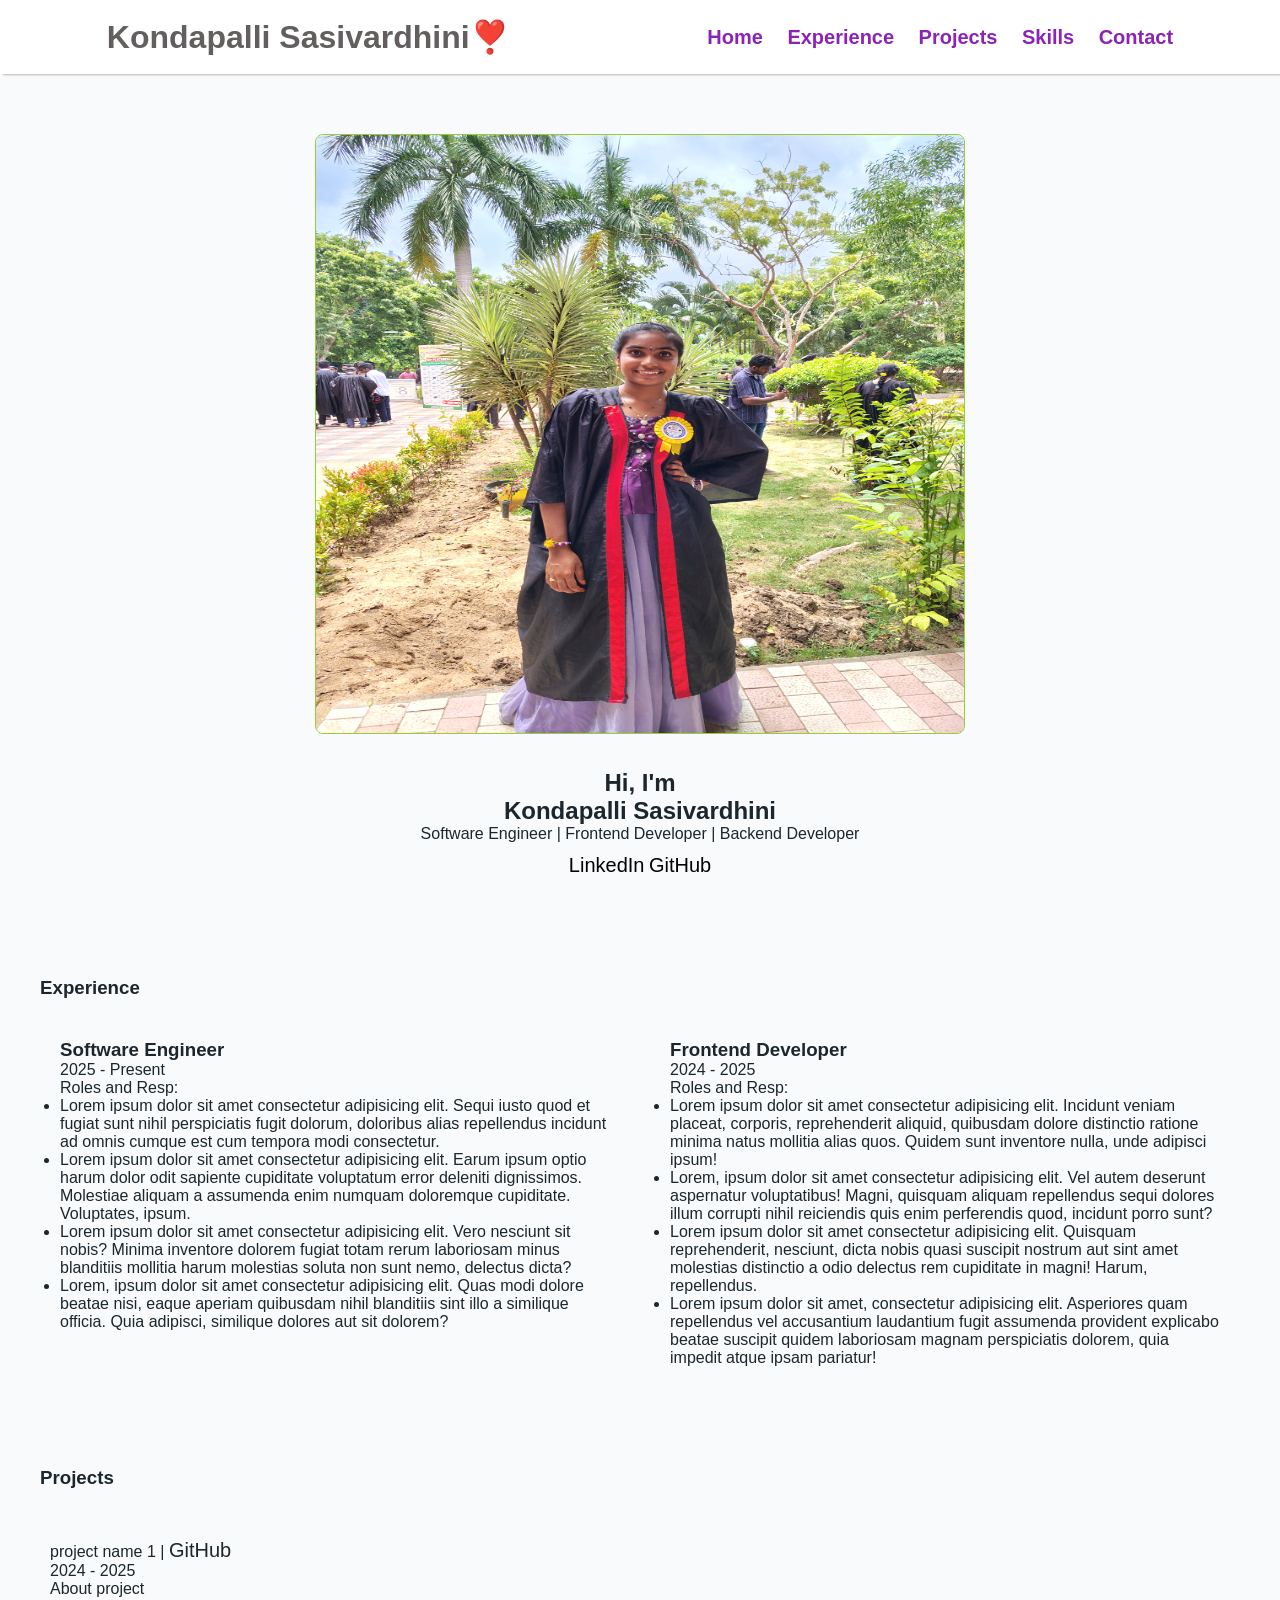
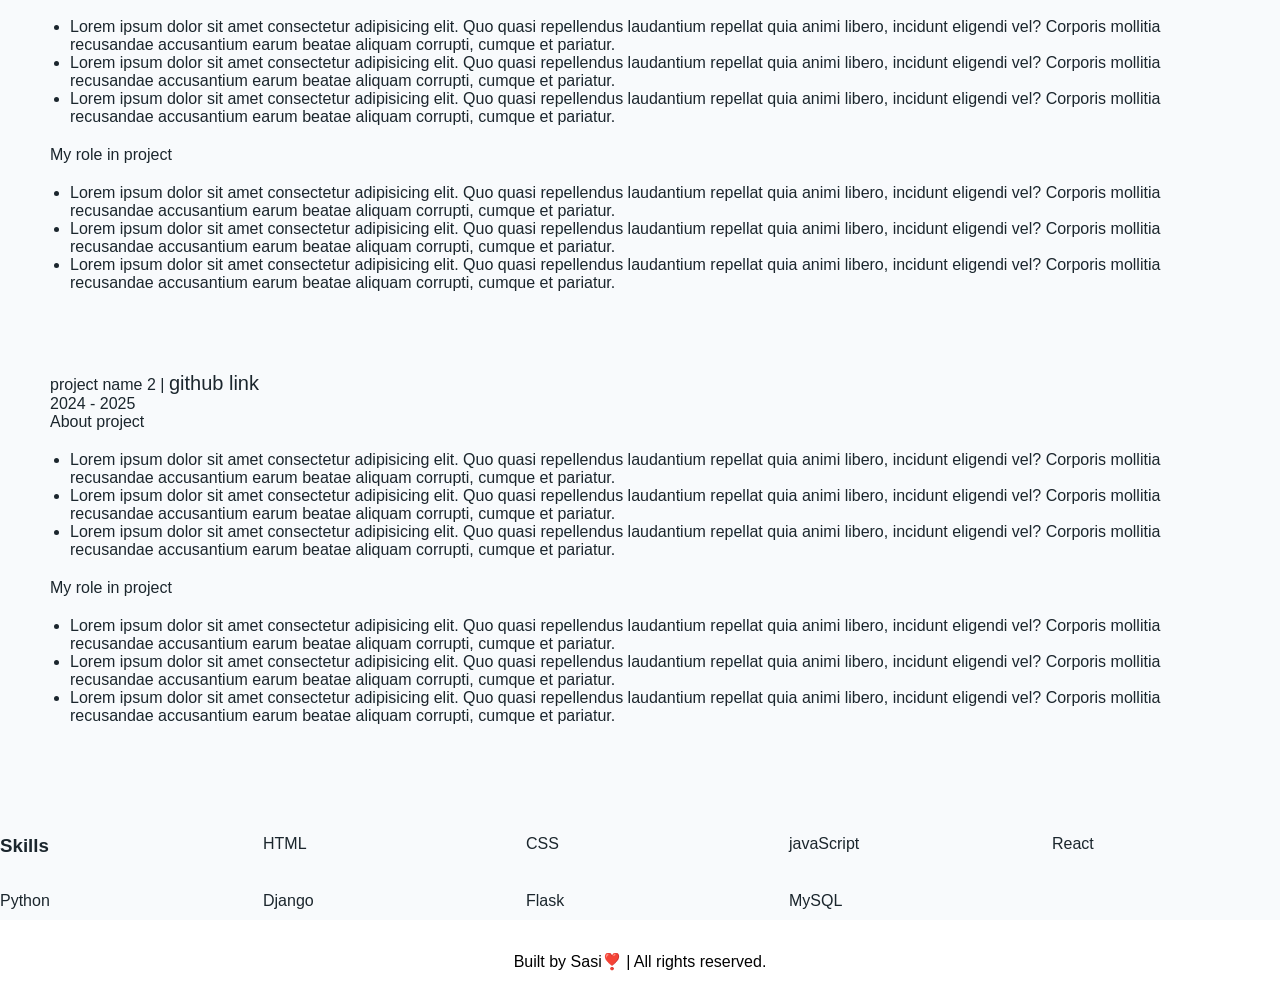
<file: Portfolio/index.html>
<!DOCTYPE html>
<html lang="en">
<head>
    <meta charset="UTF-8">
    <meta name="viewport" content="width=device-width, initial-scale=1.0">
    <title>Portfolio</title>
    <link rel="stylesheet" href="index.css">
</head>
<body>
    <header>
        <div class="container">
        <h1>Kondapalli Sasivardhini❣️</h1>
        <nav>
            <a href="#home">Home</a>
            <a href="#Experience">Experience</a>
            <a href="#projects">Projects</a>
            <a href="#skills">Skills</a>
            <a href="#contact">Contact</a>
        </nav>
        </div>
    </header>

<!-- Hero Section -->

    <section class="Hero">
        <div class="hero-content">
            <img src="./My-pic.jpg" alt="My-Pic" class="My-pic">
            <h2>Hi, I'm<span><br>Kondapalli Sasivardhini</span></h2>
            <p>Software Engineer | Frontend Developer | Backend Developer</p>
        </div>
        <div class="">
            <!-- <a href="">Resume</a> -->
            <a href="https://www.linkedin.com/in/kondapalli-sasivardhini-29a96125b">LinkedIn</a>
            <a href="https://github.com/Sasi-211">GitHub</a>
        </div>
    </section>

<!-- Experience Section -->
    <section class="exp">
        <h3>Experience</h3>
        <div class="exp-card">
            <h3>Software Engineer</h3>
            <p>2025 - Present</p>
            <p>Roles and Resp:</p>
            <ul>
                <li>Lorem ipsum dolor sit amet consectetur adipisicing elit. Sequi iusto quod et fugiat sunt nihil perspiciatis fugit dolorum, doloribus alias repellendus incidunt ad omnis cumque est cum tempora modi consectetur.</li>
                <li>Lorem ipsum dolor sit amet consectetur adipisicing elit. Earum ipsum optio harum dolor odit sapiente cupiditate voluptatum error deleniti dignissimos. Molestiae aliquam a assumenda enim numquam doloremque cupiditate. Voluptates, ipsum.</li>
                <li>Lorem ipsum dolor sit amet consectetur adipisicing elit. Vero nesciunt sit nobis? Minima inventore dolorem fugiat totam rerum laboriosam minus blanditiis mollitia harum molestias soluta non sunt nemo, delectus dicta?</li>
                <li>Lorem, ipsum dolor sit amet consectetur adipisicing elit. Quas modi dolore beatae nisi, eaque aperiam quibusdam nihil blanditiis sint illo a similique officia. Quia adipisci, similique dolores aut sit dolorem?</li>
            </ul>
        </div>

        <div class="exp-card">
            <h3>Frontend Developer</h3>
            <p>2024 - 2025</p>
            <p>Roles and Resp:</p>
            <ul>
                <li>Lorem ipsum dolor sit amet consectetur adipisicing elit. Incidunt veniam placeat, corporis, reprehenderit aliquid, quibusdam dolore distinctio ratione minima natus mollitia alias quos. Quidem sunt inventore nulla, unde adipisci ipsum!</li>
                <li>Lorem, ipsum dolor sit amet consectetur adipisicing elit. Vel autem deserunt aspernatur voluptatibus! Magni, quisquam aliquam repellendus sequi dolores illum corrupti nihil reiciendis quis enim perferendis quod, incidunt porro sunt?</li>
                <li>Lorem ipsum dolor sit amet consectetur adipisicing elit. Quisquam reprehenderit, nesciunt, dicta nobis quasi suscipit nostrum aut sint amet molestias distinctio a odio delectus rem cupiditate in magni! Harum, repellendus.</li>
                <li>Lorem ipsum dolor sit amet, consectetur adipisicing elit. Asperiores quam repellendus vel accusantium laudantium fugit assumenda provident explicabo beatae suscipit quidem laboriosam magnam perspiciatis dolorem, quia impedit atque ipsam pariatur!</li>
            </ul>
        </div>
    </section>

    <!-- Project-Section -->
     <section class="projects" id="projects">
        <h3>Projects</h3>
        <div class="project-card">
            <p>project name 1 | <a href="https://github.com/Sasi-211">GitHub</a></p>
            <p>2024 - 2025</p>
            <p>About project</p>
            <ul>
                <li>Lorem ipsum dolor sit amet consectetur adipisicing elit. Quo quasi repellendus laudantium repellat quia animi libero, incidunt eligendi vel? Corporis mollitia recusandae accusantium earum beatae aliquam corrupti, cumque et pariatur.</li>
                <li>Lorem ipsum dolor sit amet consectetur adipisicing elit. Quo quasi repellendus laudantium repellat quia animi libero, incidunt eligendi vel? Corporis mollitia recusandae accusantium earum beatae aliquam corrupti, cumque et pariatur.</li>
                <li>Lorem ipsum dolor sit amet consectetur adipisicing elit. Quo quasi repellendus laudantium repellat quia animi libero, incidunt eligendi vel? Corporis mollitia recusandae accusantium earum beatae aliquam corrupti, cumque et pariatur.</li>
            </ul>
            <p>My role in project</p>
            <ul>
                <li>Lorem ipsum dolor sit amet consectetur adipisicing elit. Quo quasi repellendus laudantium repellat quia animi libero, incidunt eligendi vel? Corporis mollitia recusandae accusantium earum beatae aliquam corrupti, cumque et pariatur.</li>
                <li>Lorem ipsum dolor sit amet consectetur adipisicing elit. Quo quasi repellendus laudantium repellat quia animi libero, incidunt eligendi vel? Corporis mollitia recusandae accusantium earum beatae aliquam corrupti, cumque et pariatur.</li>
                <li>Lorem ipsum dolor sit amet consectetur adipisicing elit. Quo quasi repellendus laudantium repellat quia animi libero, incidunt eligendi vel? Corporis mollitia recusandae accusantium earum beatae aliquam corrupti, cumque et pariatur.</li>
            </ul>
        </div>
        <div class="project-card">
            <p>project name 2 | <a href="">github link</a></p>
            <p>2024 - 2025</p>
            <p>About project</p>
            <ul>
                <li>Lorem ipsum dolor sit amet consectetur adipisicing elit. Quo quasi repellendus laudantium repellat quia animi libero, incidunt eligendi vel? Corporis mollitia recusandae accusantium earum beatae aliquam corrupti, cumque et pariatur.</li>
                <li>Lorem ipsum dolor sit amet consectetur adipisicing elit. Quo quasi repellendus laudantium repellat quia animi libero, incidunt eligendi vel? Corporis mollitia recusandae accusantium earum beatae aliquam corrupti, cumque et pariatur.</li>
                <li>Lorem ipsum dolor sit amet consectetur adipisicing elit. Quo quasi repellendus laudantium repellat quia animi libero, incidunt eligendi vel? Corporis mollitia recusandae accusantium earum beatae aliquam corrupti, cumque et pariatur.</li>
            </ul>
            <p>My role in project</p>
            <ul>
                <li>Lorem ipsum dolor sit amet consectetur adipisicing elit. Quo quasi repellendus laudantium repellat quia animi libero, incidunt eligendi vel? Corporis mollitia recusandae accusantium earum beatae aliquam corrupti, cumque et pariatur.</li>
                <li>Lorem ipsum dolor sit amet consectetur adipisicing elit. Quo quasi repellendus laudantium repellat quia animi libero, incidunt eligendi vel? Corporis mollitia recusandae accusantium earum beatae aliquam corrupti, cumque et pariatur.</li>
                <li>Lorem ipsum dolor sit amet consectetur adipisicing elit. Quo quasi repellendus laudantium repellat quia animi libero, incidunt eligendi vel? Corporis mollitia recusandae accusantium earum beatae aliquam corrupti, cumque et pariatur.</li>
            </ul>
        </div>
    </section>

    <section class="skills" id="skills">
        <h3>Skills</h3>
        <p>HTML</p>
        <p>CSS</p>
        <p>javaScript</p>
        <p>React</p>
        <p>Python</p>
        <p>Django</p>
        <p>Flask</p>
        <p>MySQL</p>
    </section>

    <footer>
        Built by Sasi❣️ | All rights reserved.
    </footer>

    
</body>
</html>
</file>
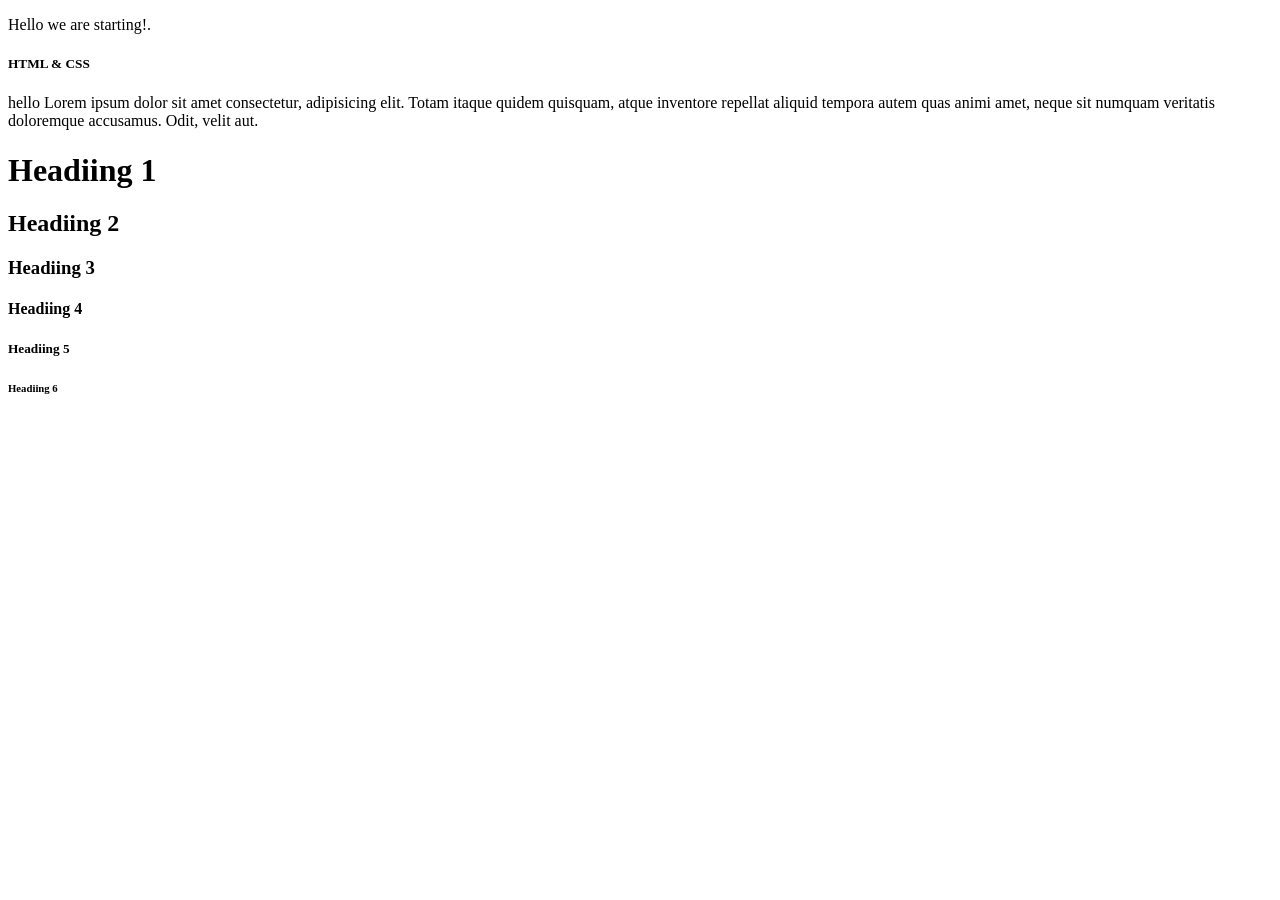
<file: Day-1/Day-1_index.html>
<!DOCTYPE html>
<html lang="en">
<head>
    <meta charset="UTF-8">
    <meta name="viewport" content="width=device-width, initial-scale=1.0">
    <title>HTML Day-1</title>
</head>
<body>
    <p>Hello we are starting!.</p>
    <h5>HTML & CSS</h5>
    <p>hello Lorem ipsum dolor sit amet consectetur, adipisicing elit. Totam itaque quidem quisquam, atque inventore repellat aliquid tempora autem quas animi amet, neque sit numquam veritatis doloremque accusamus. Odit, velit aut.</p>
    
    <!-- h${Heading $}*6 -->
    <h1>Headiing 1</h1>
    <h2>Headiing 2</h2>
    <h3>Headiing 3</h3>
    <h4>Headiing 4</h4>
    <h5>Headiing 5</h5>
    <h6>Headiing 6</h6>
</body>
</html>
</file>
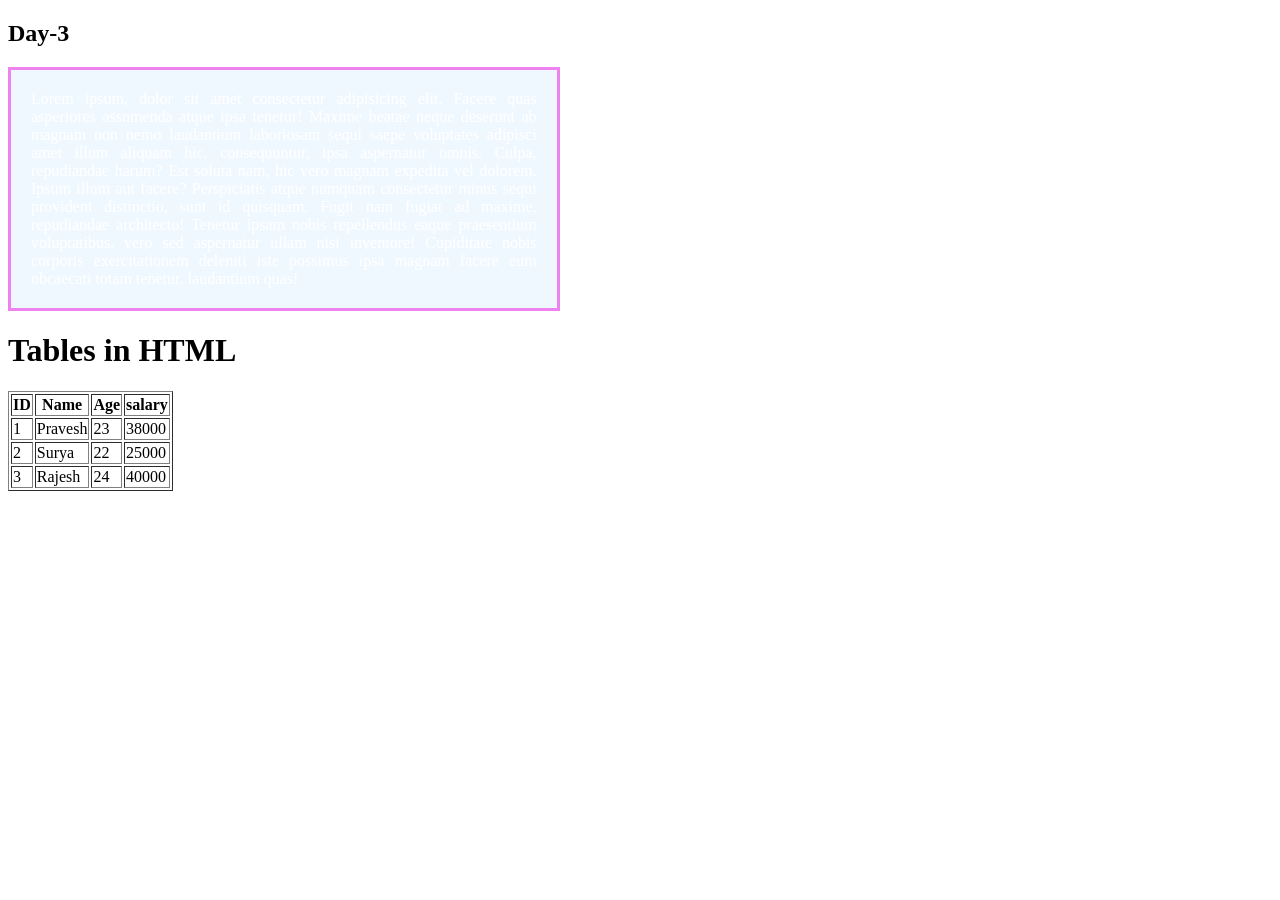
<file: Day-3/Day-3_index.html>
<!DOCTYPE html>
<html lang="en">
<head>
    <meta charset="UTF-8">
    <meta name="viewport" content="width=device-width, initial-scale=1.0">
    <title>Document</title>
    <link rel="stylesheet" href="Day-3_style.css">
</head>
<body>

    <h2>Day-3</h2>

    <p class="buchi">Lorem ipsum, dolor sit amet consectetur adipisicing elit. Facere quas asperiores assumenda atque ipsa tenetur! Maxime beatae neque deserunt ab magnam non nemo laudantium laboriosam sequi saepe voluptates adipisci amet illum aliquam hic, consequuntur, ipsa aspernatur omnis. Culpa, repudiandae harum? Est soluta nam, hic vero magnam expedita vel dolorem. Ipsum illum aut facere? Perspiciatis atque numquam consectetur minus sequi provident distinctio, sunt id quisquam. Fugit nam fugiat ad maxime, repudiandae architecto! Tenetur ipsam nobis repellendus eaque praesentium voluptatibus, vero sed aspernatur ullam nisi inventore! Cupiditate nobis corporis exercitationem deleniti iste possimus ipsa magnam facere eum obcaecati totam tenetur, laudantium quas!</p>

    <h1>Tables in HTML</h1>

    <table border="1px">
        <tr>
            <th>ID</th>
            <th>Name</th>
            <th>Age</th>
            <th>salary</th>
        </tr>
        <tr>
            <td>1</td>
            <td>Pravesh</td>
            <td>23</td>
            <td>38000</td>
        </tr>
        <tr>
            <td>2</td>
            <td>Surya</td>
            <td>22</td>
            <td>25000</td>
        </tr>
        <tr>
            <td>3</td>
            <td>Rajesh</td>
            <td>24</td>
            <td>40000</td>
        </tr>
    </table>
    
</body>
</html>
</file>
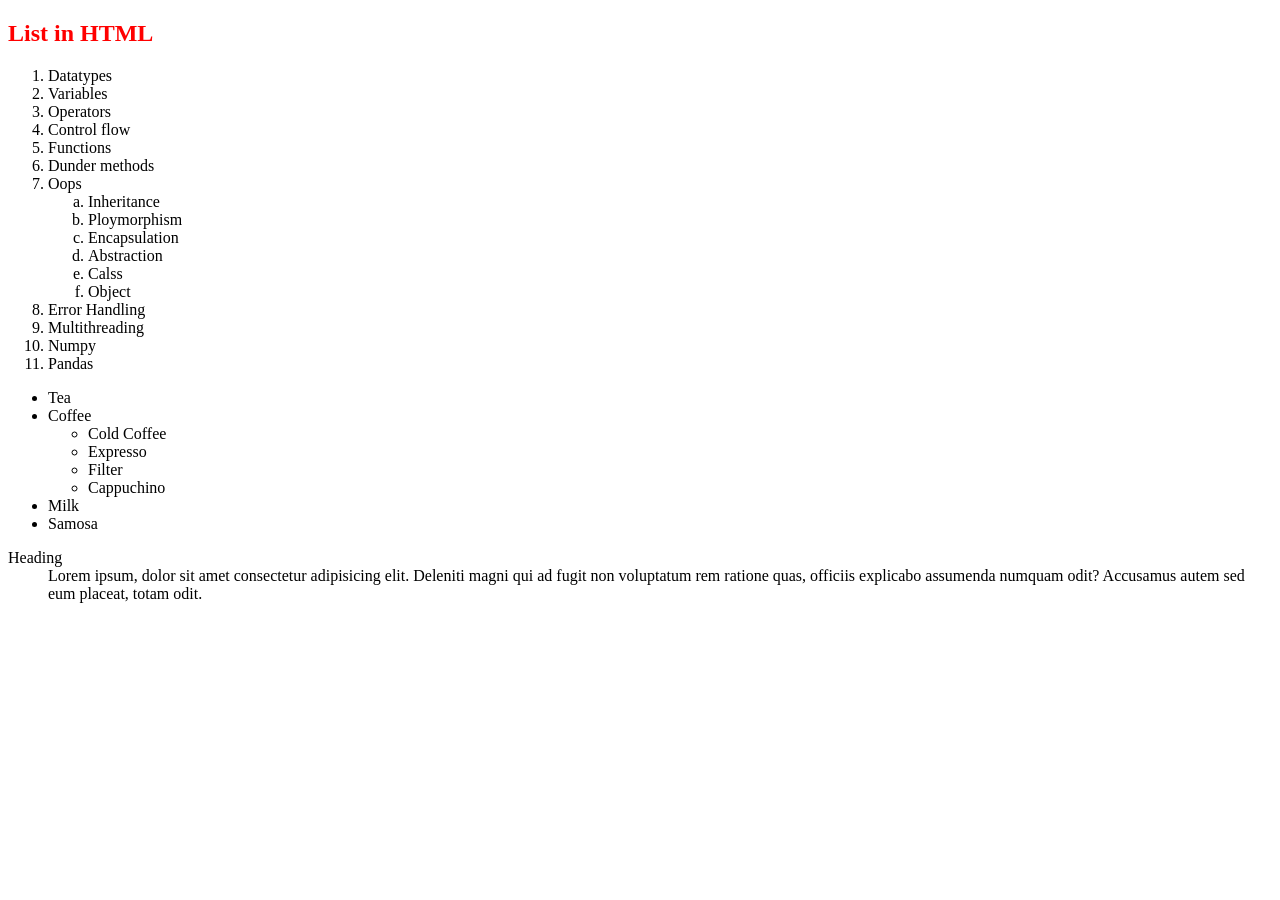
<file: Day-4/Day-4_index.html>
<!DOCTYPE html>
<html lang="en">
<head>
    <meta charset="UTF-8">
    <meta name="viewport" content="width=device-width, initial-scale=1.0">
    <title>Document</title>
    <link rel="stylesheet" href="Day-4_style.css">
</head>
<body>
    <h2>List in HTML</h2>

    <!-- Ordered List -->
    <ol>
        <li>Datatypes</li>
        <li>Variables</li>
        <li>Operators</li>
        <li>Control flow</li>
        <li>Functions</li>
        <li>Dunder methods</li>
        <li>Oops</li>
            <ol type="a">
                <li>Inheritance</li>
                <li>Ploymorphism</li>
                <li>Encapsulation</li>
                <li>Abstraction</li>
                <li>Calss</li>
                <li>Object</li>
            </ol>
        <li>Error Handling</li>
        <li>Multithreading</li>
        <li>Numpy</li>
        <li>Pandas</li>
    </ol>

    <!-- Un-ordered List -->
    <ul>
        <li>Tea</li>
        <li>Coffee</li>
            <ul>
                <li>Cold Coffee</li>
                <li>Expresso</li>
                <li>Filter</li>
                <li>Cappuchino</li>
            </ul>
        <li>Milk</li>
        <li>Samosa</li>
    </ul>


    <!-- Description List -->
    <dl>
        <dt>Heading</dt>
        <dd>
            Lorem ipsum, dolor sit amet consectetur adipisicing elit. Deleniti magni qui ad fugit non voluptatum rem ratione quas, officiis explicabo assumenda numquam odit? Accusamus autem sed eum placeat, totam odit.
        </dd>
    </dl>
    
</body>
</html>
</file>
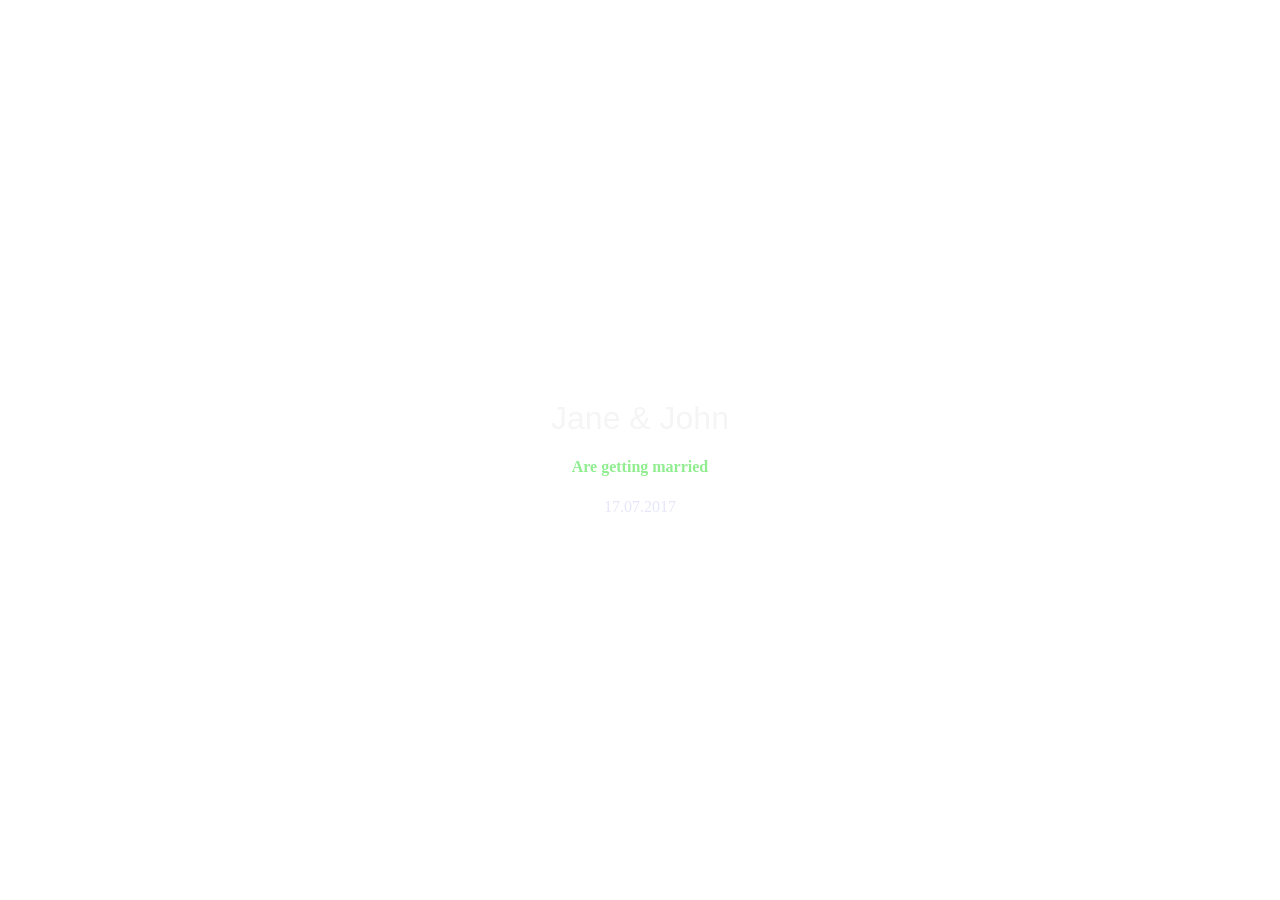
<file: Day-4/Day-4_wedding.html>
<!DOCTYPE html>
<html lang="en">
<head>
    <meta charset="UTF-8">
    <meta name="viewport" content="width=device-width, initial-scale=1.0">
    <title>Document</title>
    <style>
        body{
            background-image: url('https://images8.alphacoders.com/135/1350775.png');
            background-repeat: no-repeat;
            background-size: cover;

        }
        h2{
            font-family: Cambria, Cochin, Georgia, Times, 'Times New Roman', serif;
        }
        .center{
            text-align: center;
            margin-top: 400px;
            font-family: Arial, Helvetica, sans-serif;
            color: whitesmoke;
            font-weight: 500;
        }
        .center1{
            text-align: center;
            color: lightgreen;
        }
        .center2{
            text-align: center;
            color: lavender;

        }


    </style>
</head>
<body>
    
    <h1 class="center">Jane & John</h1>
    <h4 class="center1">Are getting married</h4>
    <p class="center2">17.07.2017</p>
    
</body>
</html>
</file>
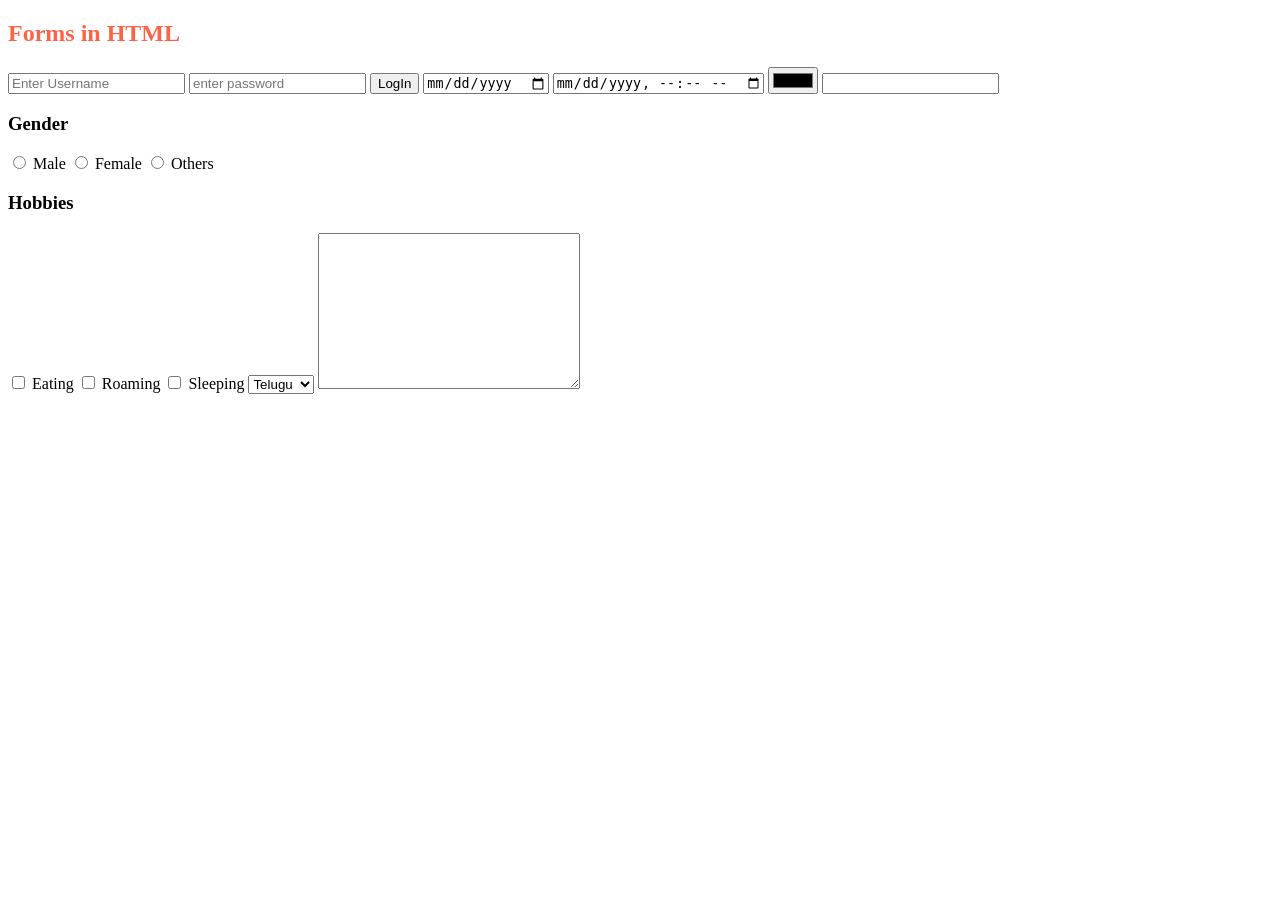
<file: Day-5/Day-5_index.html>
<!DOCTYPE html>
<html lang="en">
<head>
    <meta charset="UTF-8">
    <meta name="viewport" content="width=device-width, initial-scale=1.0">
    <title>Document</title>
    <link rel="stylesheet" href="Day-5_style.css">
</head>
<body>
    <h2>Forms in HTML</h2>

    <form>
        <input type="text" placeholder="Enter Username" required>
        <input type="password" placeholder="enter password" required>
        <input type="submit" value="LogIn">

        <input type="date">
        <input type="datetime-local">
        <input type="color">
        <input type="number">


        <h3>Gender</h3>

        <input type="radio" name="gender" id="male">
        <label for="male">Male</label>

        <input type="radio" name="gender" id="female">
        <label for="female">Female</label>

        <input type="radio" name="gender" id="others">
        <label for="others">Others</label>


        <h3>Hobbies</h3>

        <input type="checkbox" name="hobbies" id="eating">
        <label for="eating">Eating</label>

        <input type="checkbox" name="hobbies" id="roaming">
        <label for="roaming">Roaming</label>

        <input type="checkbox" name="hobbies" id="sleeping">
        <label for="sleeping">Sleeping</label>

        <!-- Dropdowns -->
        <select name="" id="">
            <option value="">Telugu</option>
            <option value="">English</option>
            <option value="">Hindi</option>
        </select>

        <textarea name="" id="" cols="30" rows="10"></textarea>


    </form>
    
</body>
</html>
</file>
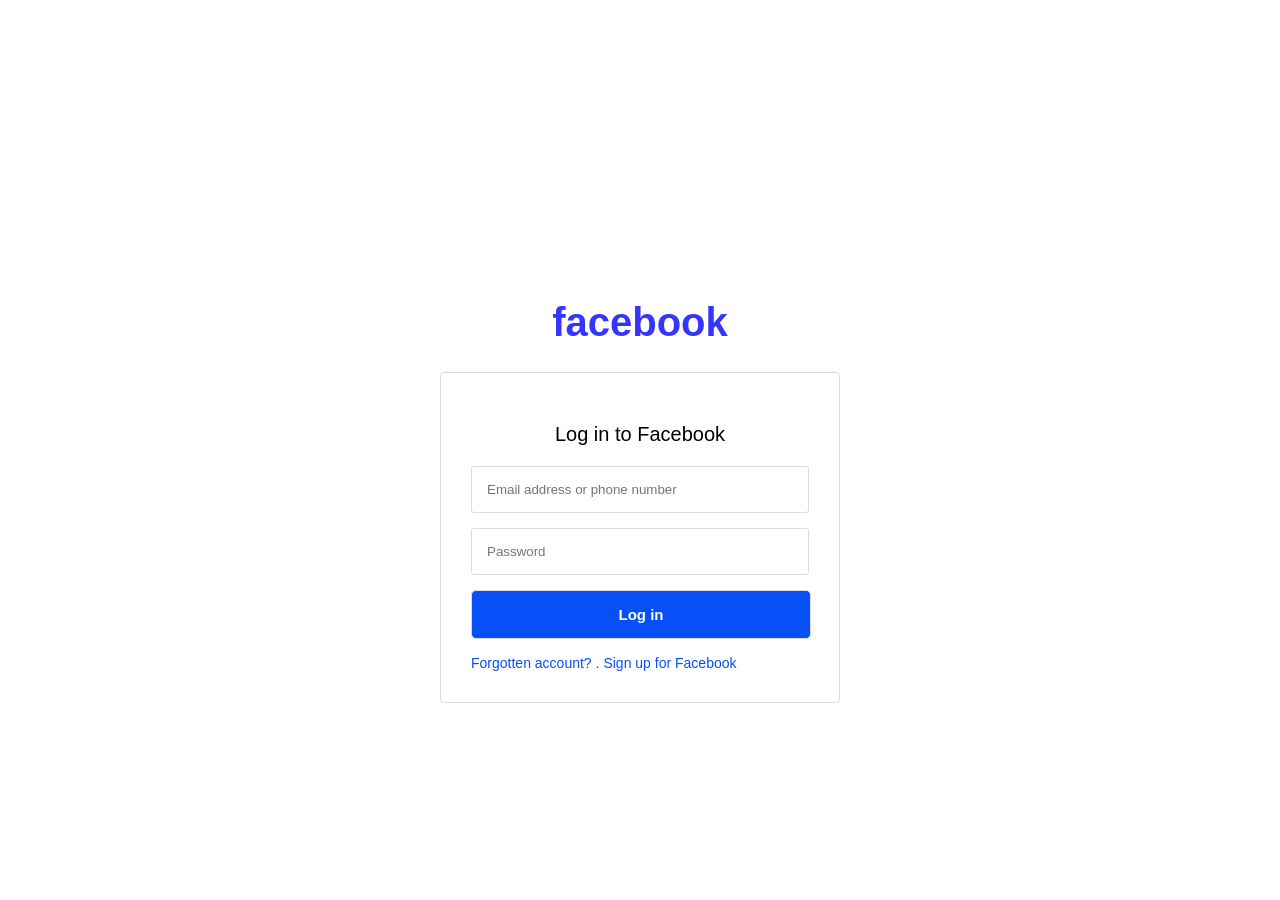
<file: Day-5/Facebook_loginPage/Facebook_index.html>
<!DOCTYPE html>
<html lang="en">

<head>
    <meta charset="UTF-8">
    <meta name="viewport" content="width=device-width, initial-scale=1.0">
    <title>Document</title>
    <link rel="stylesheet" href="Facebook_style.css">
</head>

<body>
    <h1>facebook</h1>
    <form>
        <h3>Log in to Facebook</h3>
        <input type="text" placeholder="Email address or phone number" required>
        <input type="password" placeholder="Password" required>
        <input type="button" class="submit-button" value="Log in"> 
        <!-- <button class="submit-button">Log in</button> -->

        <a href="#">Forgotten account? .</a>
        <a href="#">Sign up for Facebook</a>

    </form>

</body>

</html>
</file>
<file: Portfolio/index.css>
/* Body section */
* {
    font-family: Verdana, Geneva, Tahoma, sans-serif;
    margin: 0;
    padding: 0;
    box-sizing: border-box;
}
body {
    background: #f8fafc;
    color: #1b262d;
    /* line-height: 1.4; */
}
a{
    font-size: 20px;
    text-decoration: none;
    color: initial;
}

/* Nav-bar section */

header{
    background-color: white;
    color: rgb(99, 95, 95);
    padding: 2px;
    position: sticky;
    top: 0;
    box-shadow: 3px 0px 3px rgb(131, 130, 130);
}

/* h1{
    margin-right: 700px;
} */

.container{
    display: flex;
    align-items: center;
    justify-content: space-around;
    padding:16px;
}
nav a{
    margin-left: 20px; 
    font-family: 'Segoe UI', Tahoma, Geneva, Verdana, sans-serif;
    font-weight: 600;
    color: #7a03addf;
}
nav a:hover{
    color: rgb(18, 229, 3);
    text-decoration: underline;
    text-shadow: 0 2px 3px rgb(252, 252, 61);
}

/* Hero-section */

.Hero{
    /* background: rgb(225, 243, 249); */
    /* color: black; */
    text-align: center;
    padding: 60px 20px;
    /* border-radius: 75%; */
}
.hero-content{
    height: 80vh;
    display: flex;
    flex-direction: column;
    align-items: center;
}
.My-pic{
    border-radius: 8px;
    width: 650px;
    height: 600px;
    border: 1px solid yellowgreen;
    margin-bottom: 35px;
}

/* Experience section */

.exp{
    display: grid;
    grid-template-columns: repeat(2, 1fr);
    gap: 20px;
    padding: 40px;
}
.exp h3 {
    grid-column: 1 / 3;
}
.exp header{
    grid-column: 1/-1;
}
.exp-card {
    padding: 20px;
    list-style-type: disc;
}

/* Project Section */

.projects {
    padding: 40px;
}

.project-card {
    padding: 10px;
    margin: 40px 0;
}

.project-card p a {
    color: var(--primary-color);
}

.project-card ul {
    padding: 20px;
    list-style-type: disc;
}

/* Skills section */
.skills {
    display: grid;
    grid-template-columns: repeat(auto-fit, minmax(200px, 1fr));
    gap: 35px;
}

.skills header {
    grid-column: 1 / -1;
}

/* footer section */
footer {
    margin-top: 10px;
    background-color: white;
    color: black;
    text-align: center;
    padding: 30px;
    border: 2px solid white;
}
</file>
<file: Day-3/Day-3_style.css>
h3{
    color: red;
}

.buchi{
    border: 3px solid violet;
    
    padding: 20px;

    width: 40%;

    text-align: justify;

    color: white;
    background-color: aliceblue;

    background-image: url(https://media.istockphoto.com/id/849220498/photo/blue-tiger-butterfly-on-a-pink-zinnia-flower-with-green-background.jpg?s=612x612&w=0&k=20&c=McO2dHI1oL0KITPuqXmZbRsk4ePnnXg1yP1283LwRDM=);

    background-size: cover;

    background-repeat: no-repeat;
    top: 30px;

}
</file>
<file: Day-4/Day-4_style.css>
h2{
    color: red;
}
</file>
<file: Day-5/Day-5_style.css>
h2{
    color: tomato;
}


/* body {
    background-image: linear-gradient(120deg, red, blue, yellow, purple);
    background-repeat: no-repeat;
} */
</file>
<file: Day-5/Facebook_loginPage/Facebook_style.css>
* {
    box-sizing: border-box;
}

h1{
    color: rgb(53, 53, 254);
    font-family: 'Segoe UI', Tahoma, Geneva, Verdana, sans-serif;
    font-size: 40px;
    font-weight: bold;
    /* margin-left: 350px; */
    /* margin-bottom: 350px; */

    text-align: center;
    margin-top: 300px;
}

form {
    border: 1px solid rgb(220, 219, 219);
    padding: 30px;
    /* margin-top: 350px;
    margin-left: auto;
    margin-right: auto; */   
     /*This is an shortcut for top-bottom & left-right  */

    margin: 0 auto;
    width: 400px;
    border-radius: 4px;
}

form input{
    width: 100%;
    margin-bottom: 15px;
    /* height: 35px; */
    padding:15px;
    border: 1px solid rgb(220, 219, 219);
    border-radius: 3px;
    border-width: 1px;
    
}

form h3{
    margin-right: 350px auto;
    text-align: center;
    font-weight: 100;
    font-size: 20px;
    font-family: Arial, Helvetica, sans-serif;
}

form a{
    color: rgb(7, 79, 247);
    text-decoration: none;
    font-size: 14px;
    font-weight: lighter;
    font-family: 'Trebuchet MS', 'Lucida Sans Unicode', 'Lucida Grande', 'Lucida Sans', Arial, sans-serif;
    text-align: center;
}

.submit-button{
    border-radius: 5px;
    background-color: rgb(7, 79, 247);
    color: white;
    border-width: 1px;
    /* height: 36px; */
    width: 340px;
    font-weight: bold;
    font-size: 15px;
}
</file>
